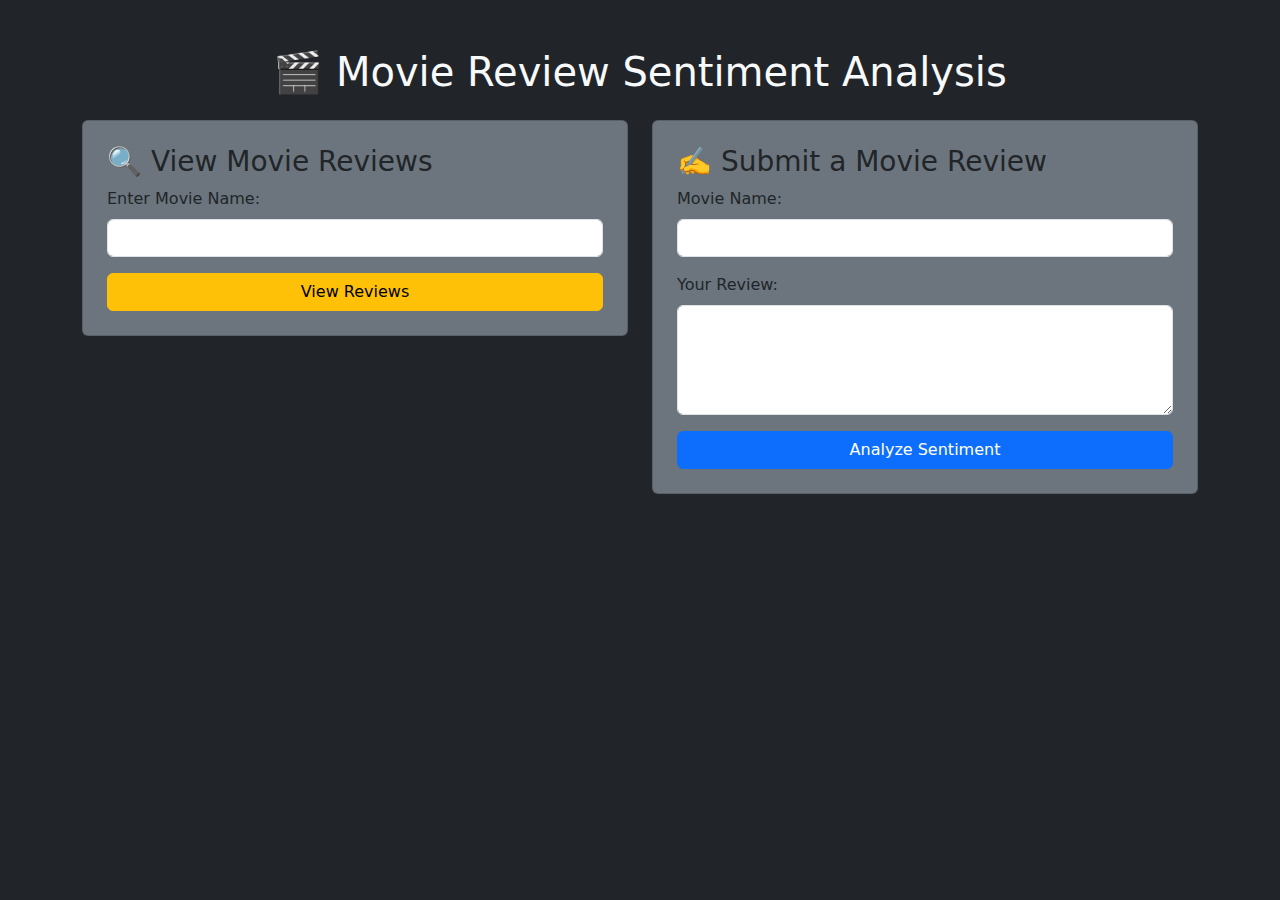
<file: templates/index.html>
<!DOCTYPE html>
<html lang="en">
<head>
    <meta charset="UTF-8">
    <meta name="viewport" content="width=device-width, initial-scale=1.0">
    <title>Movie Sentiment Analysis</title>
    <link href="https://cdn.jsdelivr.net/npm/bootstrap@5.3.0/dist/css/bootstrap.min.css" rel="stylesheet">
</head>
<body class="bg-dark text-light">
    <div class="container mt-5">
        <h1 class="text-center">🎬 Movie Review Sentiment Analysis</h1>

        <div class="row mt-4">
            <!-- 🎥 View Movie Reviews Section -->
            <div class="col-md-6">
                <div class="card bg-secondary p-4">
                    <h3>🔍 View Movie Reviews</h3>
                    <form action="/view_reviews" method="post">
                        <label for="movie_name" class="form-label">Enter Movie Name:</label>
                        <input type="text" id="movie_name" name="movie_name" class="form-control" required>
                        <button type="submit" class="btn btn-warning mt-3 w-100">View Reviews</button>
                    </form>
                </div>
            </div>

            <!-- ✍️ Submit a Review Section -->
            <div class="col-md-6">
                <div class="card bg-secondary p-4">
                    <h3>✍️ Submit a Movie Review</h3>
                    <form action="/analyze" method="post">
                        <label for="movie" class="form-label">Movie Name:</label>
                        <input type="text" id="movie" name="movie" class="form-control" required>

                        <label for="review" class="form-label mt-3">Your Review:</label>
                        <textarea id="review" name="review" class="form-control" rows="4" required></textarea>

                        <button type="submit" class="btn btn-primary mt-3 w-100">Analyze Sentiment</button>
                    </form>
                </div>
            </div>
        </div>
    </div>
</body>
</html>
</file>
